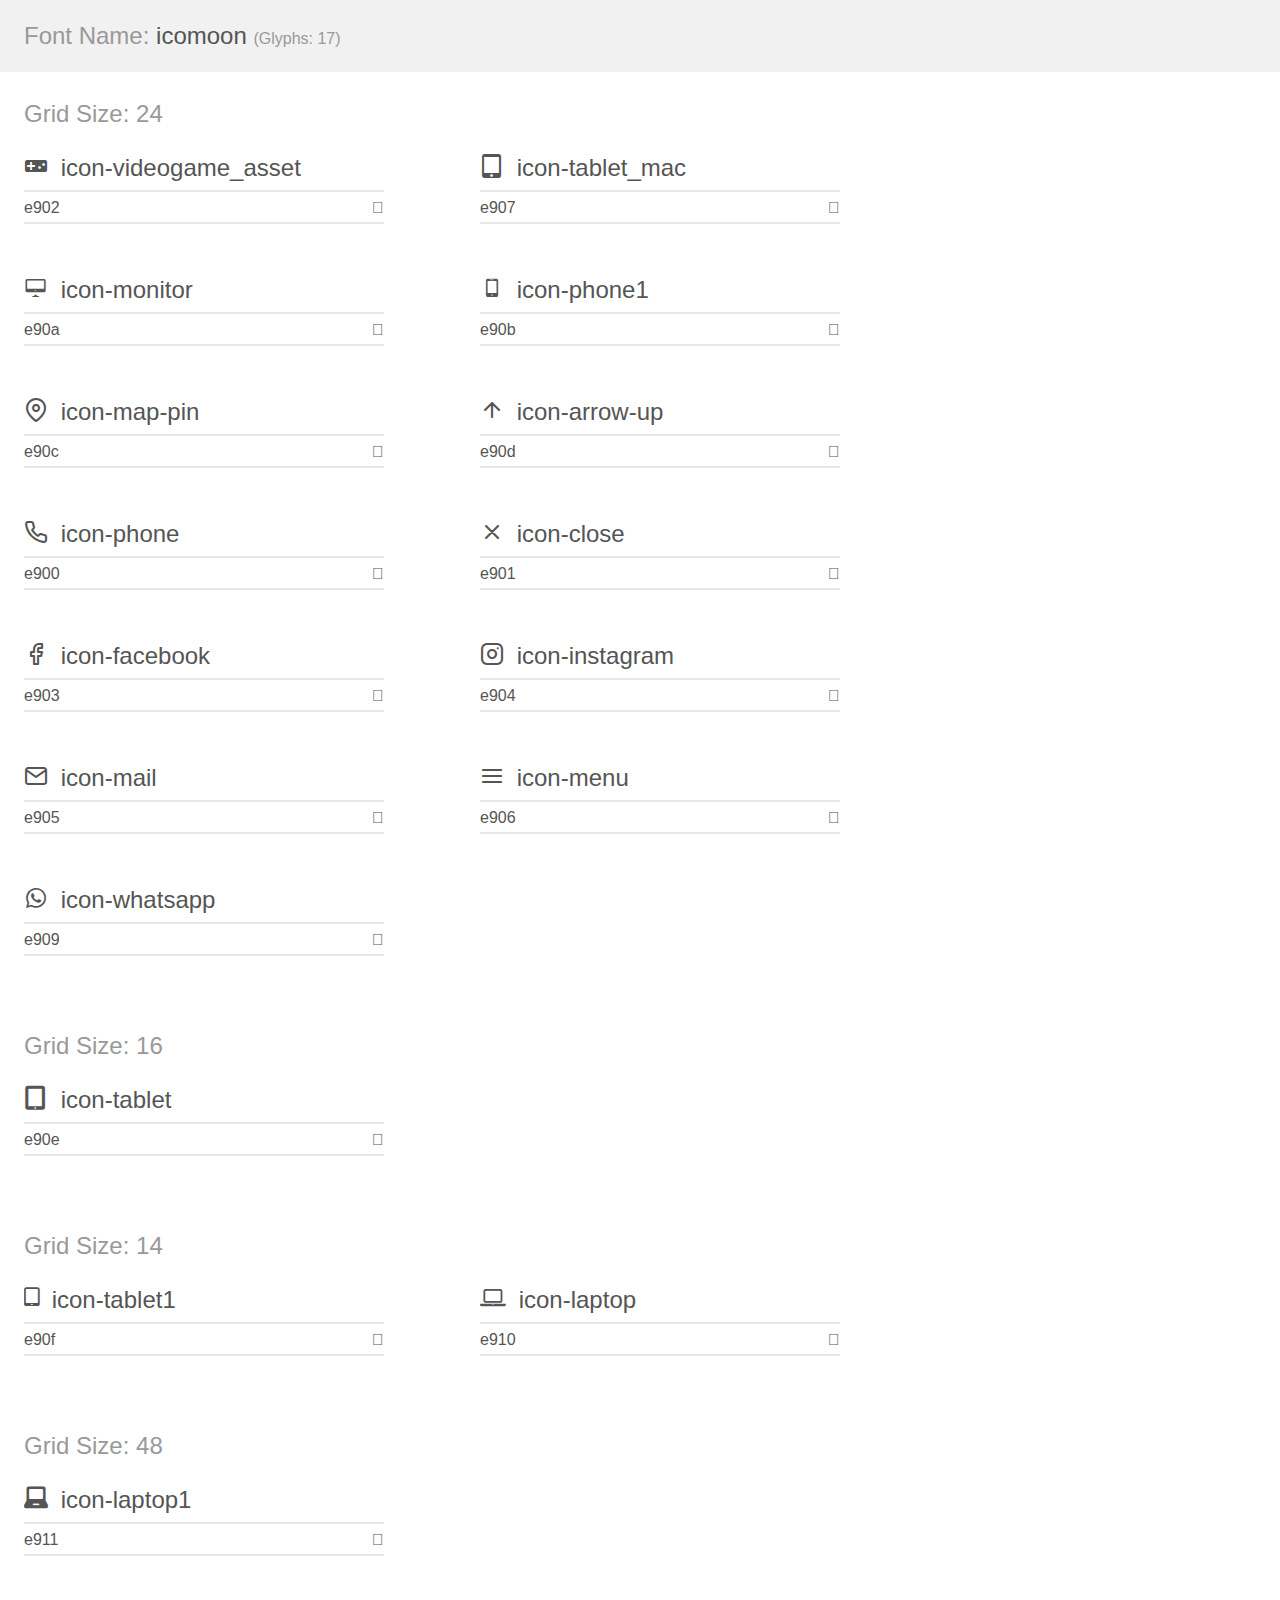
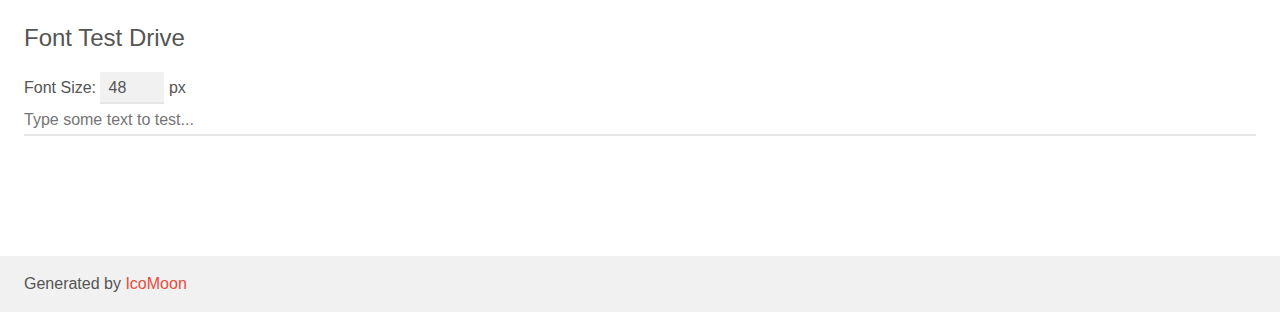
<file: assets/demo.html>
<!doctype html>
<html>
<head>
    <meta charset="utf-8">
    <title>IcoMoon Demo</title>
    <meta name="description" content="An Icon Font Generated By IcoMoon.io">
    <meta name="viewport" content="width=device-width, initial-scale=1">
    <link rel="stylesheet" href="demo-files/demo.css">
    <link rel="stylesheet" href="style.css"></head>
<body>
    <div class="bgc1 clearfix">
        <h1 class="mhmm mvm"><span class="fgc1">Font Name:</span> icomoon <small class="fgc1">(Glyphs:&nbsp;17)</small></h1>
    </div>
    <div class="clearfix mhl ptl">
        <h1 class="mvm mtn fgc1">Grid Size: 24</h1>
        <div class="glyph fs1">
            <div class="clearfix bshadow0 pbs">
                <span class="icon-videogame_asset"></span>
                <span class="mls"> icon-videogame_asset</span>
            </div>
            <fieldset class="fs0 size1of1 clearfix hidden-false">
                <input type="text" readonly value="e902" class="unit size1of2" />
                <input type="text" maxlength="1" readonly value="&#xe902;" class="unitRight size1of2 talign-right" />
            </fieldset>
            <div class="fs0 bshadow0 clearfix hidden-true">
                <span class="unit pvs fgc1">liga: </span>
                <input type="text" readonly value="" class="liga unitRight" />
            </div>
        </div>
        <div class="glyph fs1">
            <div class="clearfix bshadow0 pbs">
                <span class="icon-tablet_mac"></span>
                <span class="mls"> icon-tablet_mac</span>
            </div>
            <fieldset class="fs0 size1of1 clearfix hidden-false">
                <input type="text" readonly value="e907" class="unit size1of2" />
                <input type="text" maxlength="1" readonly value="&#xe907;" class="unitRight size1of2 talign-right" />
            </fieldset>
            <div class="fs0 bshadow0 clearfix hidden-true">
                <span class="unit pvs fgc1">liga: </span>
                <input type="text" readonly value="" class="liga unitRight" />
            </div>
        </div>
        <div class="glyph fs1">
            <div class="clearfix bshadow0 pbs">
                <span class="icon-monitor"></span>
                <span class="mls"> icon-monitor</span>
            </div>
            <fieldset class="fs0 size1of1 clearfix hidden-false">
                <input type="text" readonly value="e90a" class="unit size1of2" />
                <input type="text" maxlength="1" readonly value="&#xe90a;" class="unitRight size1of2 talign-right" />
            </fieldset>
            <div class="fs0 bshadow0 clearfix hidden-true">
                <span class="unit pvs fgc1">liga: </span>
                <input type="text" readonly value="" class="liga unitRight" />
            </div>
        </div>
        <div class="glyph fs1">
            <div class="clearfix bshadow0 pbs">
                <span class="icon-phone1"></span>
                <span class="mls"> icon-phone1</span>
            </div>
            <fieldset class="fs0 size1of1 clearfix hidden-false">
                <input type="text" readonly value="e90b" class="unit size1of2" />
                <input type="text" maxlength="1" readonly value="&#xe90b;" class="unitRight size1of2 talign-right" />
            </fieldset>
            <div class="fs0 bshadow0 clearfix hidden-true">
                <span class="unit pvs fgc1">liga: </span>
                <input type="text" readonly value="" class="liga unitRight" />
            </div>
        </div>
        <div class="glyph fs1">
            <div class="clearfix bshadow0 pbs">
                <span class="icon-map-pin"></span>
                <span class="mls"> icon-map-pin</span>
            </div>
            <fieldset class="fs0 size1of1 clearfix hidden-false">
                <input type="text" readonly value="e90c" class="unit size1of2" />
                <input type="text" maxlength="1" readonly value="&#xe90c;" class="unitRight size1of2 talign-right" />
            </fieldset>
            <div class="fs0 bshadow0 clearfix hidden-true">
                <span class="unit pvs fgc1">liga: </span>
                <input type="text" readonly value="" class="liga unitRight" />
            </div>
        </div>
        <div class="glyph fs1">
            <div class="clearfix bshadow0 pbs">
                <span class="icon-arrow-up"></span>
                <span class="mls"> icon-arrow-up</span>
            </div>
            <fieldset class="fs0 size1of1 clearfix hidden-false">
                <input type="text" readonly value="e90d" class="unit size1of2" />
                <input type="text" maxlength="1" readonly value="&#xe90d;" class="unitRight size1of2 talign-right" />
            </fieldset>
            <div class="fs0 bshadow0 clearfix hidden-true">
                <span class="unit pvs fgc1">liga: </span>
                <input type="text" readonly value="" class="liga unitRight" />
            </div>
        </div>
        <div class="glyph fs1">
            <div class="clearfix bshadow0 pbs">
                <span class="icon-phone"></span>
                <span class="mls"> icon-phone</span>
            </div>
            <fieldset class="fs0 size1of1 clearfix hidden-false">
                <input type="text" readonly value="e900" class="unit size1of2" />
                <input type="text" maxlength="1" readonly value="&#xe900;" class="unitRight size1of2 talign-right" />
            </fieldset>
            <div class="fs0 bshadow0 clearfix hidden-true">
                <span class="unit pvs fgc1">liga: </span>
                <input type="text" readonly value="" class="liga unitRight" />
            </div>
        </div>
        <div class="glyph fs1">
            <div class="clearfix bshadow0 pbs">
                <span class="icon-close"></span>
                <span class="mls"> icon-close</span>
            </div>
            <fieldset class="fs0 size1of1 clearfix hidden-false">
                <input type="text" readonly value="e901" class="unit size1of2" />
                <input type="text" maxlength="1" readonly value="&#xe901;" class="unitRight size1of2 talign-right" />
            </fieldset>
            <div class="fs0 bshadow0 clearfix hidden-true">
                <span class="unit pvs fgc1">liga: </span>
                <input type="text" readonly value="" class="liga unitRight" />
            </div>
        </div>
        <div class="glyph fs1">
            <div class="clearfix bshadow0 pbs">
                <span class="icon-facebook"></span>
                <span class="mls"> icon-facebook</span>
            </div>
            <fieldset class="fs0 size1of1 clearfix hidden-false">
                <input type="text" readonly value="e903" class="unit size1of2" />
                <input type="text" maxlength="1" readonly value="&#xe903;" class="unitRight size1of2 talign-right" />
            </fieldset>
            <div class="fs0 bshadow0 clearfix hidden-true">
                <span class="unit pvs fgc1">liga: </span>
                <input type="text" readonly value="" class="liga unitRight" />
            </div>
        </div>
        <div class="glyph fs1">
            <div class="clearfix bshadow0 pbs">
                <span class="icon-instagram"></span>
                <span class="mls"> icon-instagram</span>
            </div>
            <fieldset class="fs0 size1of1 clearfix hidden-false">
                <input type="text" readonly value="e904" class="unit size1of2" />
                <input type="text" maxlength="1" readonly value="&#xe904;" class="unitRight size1of2 talign-right" />
            </fieldset>
            <div class="fs0 bshadow0 clearfix hidden-true">
                <span class="unit pvs fgc1">liga: </span>
                <input type="text" readonly value="" class="liga unitRight" />
            </div>
        </div>
        <div class="glyph fs1">
            <div class="clearfix bshadow0 pbs">
                <span class="icon-mail"></span>
                <span class="mls"> icon-mail</span>
            </div>
            <fieldset class="fs0 size1of1 clearfix hidden-false">
                <input type="text" readonly value="e905" class="unit size1of2" />
                <input type="text" maxlength="1" readonly value="&#xe905;" class="unitRight size1of2 talign-right" />
            </fieldset>
            <div class="fs0 bshadow0 clearfix hidden-true">
                <span class="unit pvs fgc1">liga: </span>
                <input type="text" readonly value="" class="liga unitRight" />
            </div>
        </div>
        <div class="glyph fs1">
            <div class="clearfix bshadow0 pbs">
                <span class="icon-menu"></span>
                <span class="mls"> icon-menu</span>
            </div>
            <fieldset class="fs0 size1of1 clearfix hidden-false">
                <input type="text" readonly value="e906" class="unit size1of2" />
                <input type="text" maxlength="1" readonly value="&#xe906;" class="unitRight size1of2 talign-right" />
            </fieldset>
            <div class="fs0 bshadow0 clearfix hidden-true">
                <span class="unit pvs fgc1">liga: </span>
                <input type="text" readonly value="" class="liga unitRight" />
            </div>
        </div>
        <div class="glyph fs1">
            <div class="clearfix bshadow0 pbs">
                <span class="icon-whatsapp"></span>
                <span class="mls"> icon-whatsapp</span>
            </div>
            <fieldset class="fs0 size1of1 clearfix hidden-false">
                <input type="text" readonly value="e909" class="unit size1of2" />
                <input type="text" maxlength="1" readonly value="&#xe909;" class="unitRight size1of2 talign-right" />
            </fieldset>
            <div class="fs0 bshadow0 clearfix hidden-true">
                <span class="unit pvs fgc1">liga: </span>
                <input type="text" readonly value="" class="liga unitRight" />
            </div>
        </div>
    </div>
    <div class="clearfix mhl ptl">
        <h1 class="mvm mtn fgc1">Grid Size: 16</h1>
        <div class="glyph fs2">
            <div class="clearfix bshadow0 pbs">
                <span class="icon-tablet"></span>
                <span class="mls"> icon-tablet</span>
            </div>
            <fieldset class="fs0 size1of1 clearfix hidden-false">
                <input type="text" readonly value="e90e" class="unit size1of2" />
                <input type="text" maxlength="1" readonly value="&#xe90e;" class="unitRight size1of2 talign-right" />
            </fieldset>
            <div class="fs0 bshadow0 clearfix hidden-true">
                <span class="unit pvs fgc1">liga: </span>
                <input type="text" readonly value="" class="liga unitRight" />
            </div>
        </div>
    </div>
    <div class="clearfix mhl ptl">
        <h1 class="mvm mtn fgc1">Grid Size: 14</h1>
        <div class="glyph fs3">
            <div class="clearfix bshadow0 pbs">
                <span class="icon-tablet1"></span>
                <span class="mls"> icon-tablet1</span>
            </div>
            <fieldset class="fs0 size1of1 clearfix hidden-false">
                <input type="text" readonly value="e90f" class="unit size1of2" />
                <input type="text" maxlength="1" readonly value="&#xe90f;" class="unitRight size1of2 talign-right" />
            </fieldset>
            <div class="fs0 bshadow0 clearfix hidden-true">
                <span class="unit pvs fgc1">liga: </span>
                <input type="text" readonly value="" class="liga unitRight" />
            </div>
        </div>
        <div class="glyph fs3">
            <div class="clearfix bshadow0 pbs">
                <span class="icon-laptop"></span>
                <span class="mls"> icon-laptop</span>
            </div>
            <fieldset class="fs0 size1of1 clearfix hidden-false">
                <input type="text" readonly value="e910" class="unit size1of2" />
                <input type="text" maxlength="1" readonly value="&#xe910;" class="unitRight size1of2 talign-right" />
            </fieldset>
            <div class="fs0 bshadow0 clearfix hidden-true">
                <span class="unit pvs fgc1">liga: </span>
                <input type="text" readonly value="" class="liga unitRight" />
            </div>
        </div>
    </div>
    <div class="clearfix mhl ptl">
        <h1 class="mvm mtn fgc1">Grid Size: 48</h1>
        <div class="glyph fs4">
            <div class="clearfix bshadow0 pbs">
                <span class="icon-laptop1"></span>
                <span class="mls"> icon-laptop1</span>
            </div>
            <fieldset class="fs0 size1of1 clearfix hidden-false">
                <input type="text" readonly value="e911" class="unit size1of2" />
                <input type="text" maxlength="1" readonly value="&#xe911;" class="unitRight size1of2 talign-right" />
            </fieldset>
            <div class="fs0 bshadow0 clearfix hidden-true">
                <span class="unit pvs fgc1">liga: </span>
                <input type="text" readonly value="" class="liga unitRight" />
            </div>
        </div>
    </div>

    <!--[if gt IE 8]><!-->
    <div class="mhl clearfix mbl">
        <h1>Font Test Drive</h1>
        <label>
            Font Size: <input id="fontSize" type="number" class="textbox0 mbm"
            min="8" value="48" />
            px
        </label>
        <input id="testText" type="text" class="phl size1of1 mvl"
        placeholder="Type some text to test..." value=""/>
        <div id="testDrive" class="icon-" style="font-family: icomoon">&nbsp;
        </div>
    </div>
    <!--<![endif]-->
    <div class="bgc1 clearfix">
        <p class="mhl">Generated by <a href="https://icomoon.io/app">IcoMoon</a></p>
    </div>

    <script src="demo-files/demo.js"></script>
</body>
</html>
</file>
<file: assets/demo-files/demo.css>
body {
  padding: 0;
  margin: 0;
  font-family: sans-serif;
  font-size: 1em;
  line-height: 1.5;
  color: #555;
  background: #fff;
}
h1 {
  font-size: 1.5em;
  font-weight: normal;
}
small {
  font-size: .66666667em;
}
a {
  color: #e74c3c;
  text-decoration: none;
}
a:hover, a:focus {
  box-shadow: 0 1px #e74c3c;
}
.bshadow0, input {
  box-shadow: inset 0 -2px #e7e7e7;
}
input:hover {
  box-shadow: inset 0 -2px #ccc;
}
input, fieldset {
  font-family: sans-serif;
  font-size: 1em;
  margin: 0;
  padding: 0;
  border: 0;
}
input {
  color: inherit;
  line-height: 1.5;
  height: 1.5em;
  padding: .25em 0;
}
input:focus {
  outline: none;
  box-shadow: inset 0 -2px #449fdb;
}
.glyph {
  font-size: 16px;
  width: 15em;
  padding-bottom: 1em;
  margin-right: 4em;
  margin-bottom: 1em;
  float: left;
  overflow: hidden;
}
.liga {
  width: 80%;
  width: calc(100% - 2.5em);
}
.talign-right {
  text-align: right;
}
.talign-center {
  text-align: center;
}
.bgc1 {
  background: #f1f1f1;
}
.fgc1 {
  color: #999;
}
.fgc0 {
  color: #000;
}
p {
  margin-top: 1em;
  margin-bottom: 1em;
}
.mvm {
  margin-top: .75em;
  margin-bottom: .75em;
}
.mtn {
  margin-top: 0;
}
.mtl, .mal {
  margin-top: 1.5em;
}
.mbl, .mal {
  margin-bottom: 1.5em;
}
.mal, .mhl {
  margin-left: 1.5em;
  margin-right: 1.5em;
}
.mhmm {
  margin-left: 1em;
  margin-right: 1em;
}
.mls {
  margin-left: .25em;
}
.ptl {
  padding-top: 1.5em;
}
.pbs, .pvs {
  padding-bottom: .25em;
}
.pvs, .pts {
  padding-top: .25em;
}
.unit {
  float: left;
}
.unitRight {
  float: right;
}
.size1of2 {
  width: 50%;
}
.size1of1 {
  width: 100%;
}
.clearfix:before, .clearfix:after {
  content: " ";
  display: table;
}
.clearfix:after {
  clear: both;
}
.hidden-true {
  display: none;
}
.textbox0 {
  width: 3em;
  background: #f1f1f1;
  padding: .25em .5em;
  line-height: 1.5;
  height: 1.5em;
}
#testDrive {
  display: block;
  padding-top: 24px;
  line-height: 1.5;
}
.fs0 {
  font-size: 16px;
}
.fs1 {
  font-size: 24px;
}
.fs2 {
  font-size: 24px;
}
.fs3 {
  font-size: 24px;
}
.fs4 {
  font-size: 24px;
}
</file>
<file: assets/style.css>
@font-face {
  font-family: 'icomoon';
  src: url('fonts/icomoon.eot?zgyoi8');
  src: url('fonts/icomoon.eot?zgyoi8#iefix') format('embedded-opentype'),
    url('fonts/icomoon.ttf?zgyoi8') format('truetype'),
    url('fonts/icomoon.woff?zgyoi8') format('woff'),
    url('fonts/icomoon.svg?zgyoi8#icomoon') format('svg');
  font-weight: normal;
  font-style: normal;
  font-display: block;
}

[class^='icon-'],
[class*=' icon-'] {
  /* use !important to prevent issues with browser extensions that change fonts */
  font-family: 'icomoon' !important;
  speak: never;
  font-style: normal;
  font-weight: normal;
  font-variant: normal;
  text-transform: none;
  line-height: 1;

  /* Better Font Rendering =========== */
  -webkit-font-smoothing: antialiased;
  -moz-osx-font-smoothing: grayscale;
}

.icon-videogame_asset:before {
  content: '\e902';
}
.icon-tablet_mac:before {
  content: '\e907';
}
.icon-monitor:before {
  content: '\e90a';
}
.icon-phone1:before {
  content: '\e90b';
}
.icon-map-pin:before {
  content: '\e90c';
}
.icon-arrow-up:before {
  content: '\e90d';
}
.icon-phone:before {
  content: '\e900';
}
.icon-close:before {
  content: '\e901';
}
.icon-facebook:before {
  content: '\e903';
}
.icon-instagram:before {
  content: '\e904';
}
.icon-mail:before {
  content: '\e905';
}
.icon-menu:before {
  content: '\e906';
}
.icon-whatsapp:before {
  content: '\e909';
}
.icon-tablet:before {
  content: '\e90e';
}
.icon-tablet1:before {
  content: '\e90f';
}
.icon-laptop:before {
  content: '\e910';
}
.icon-laptop1:before {
  content: '\e911';
}
</file>
